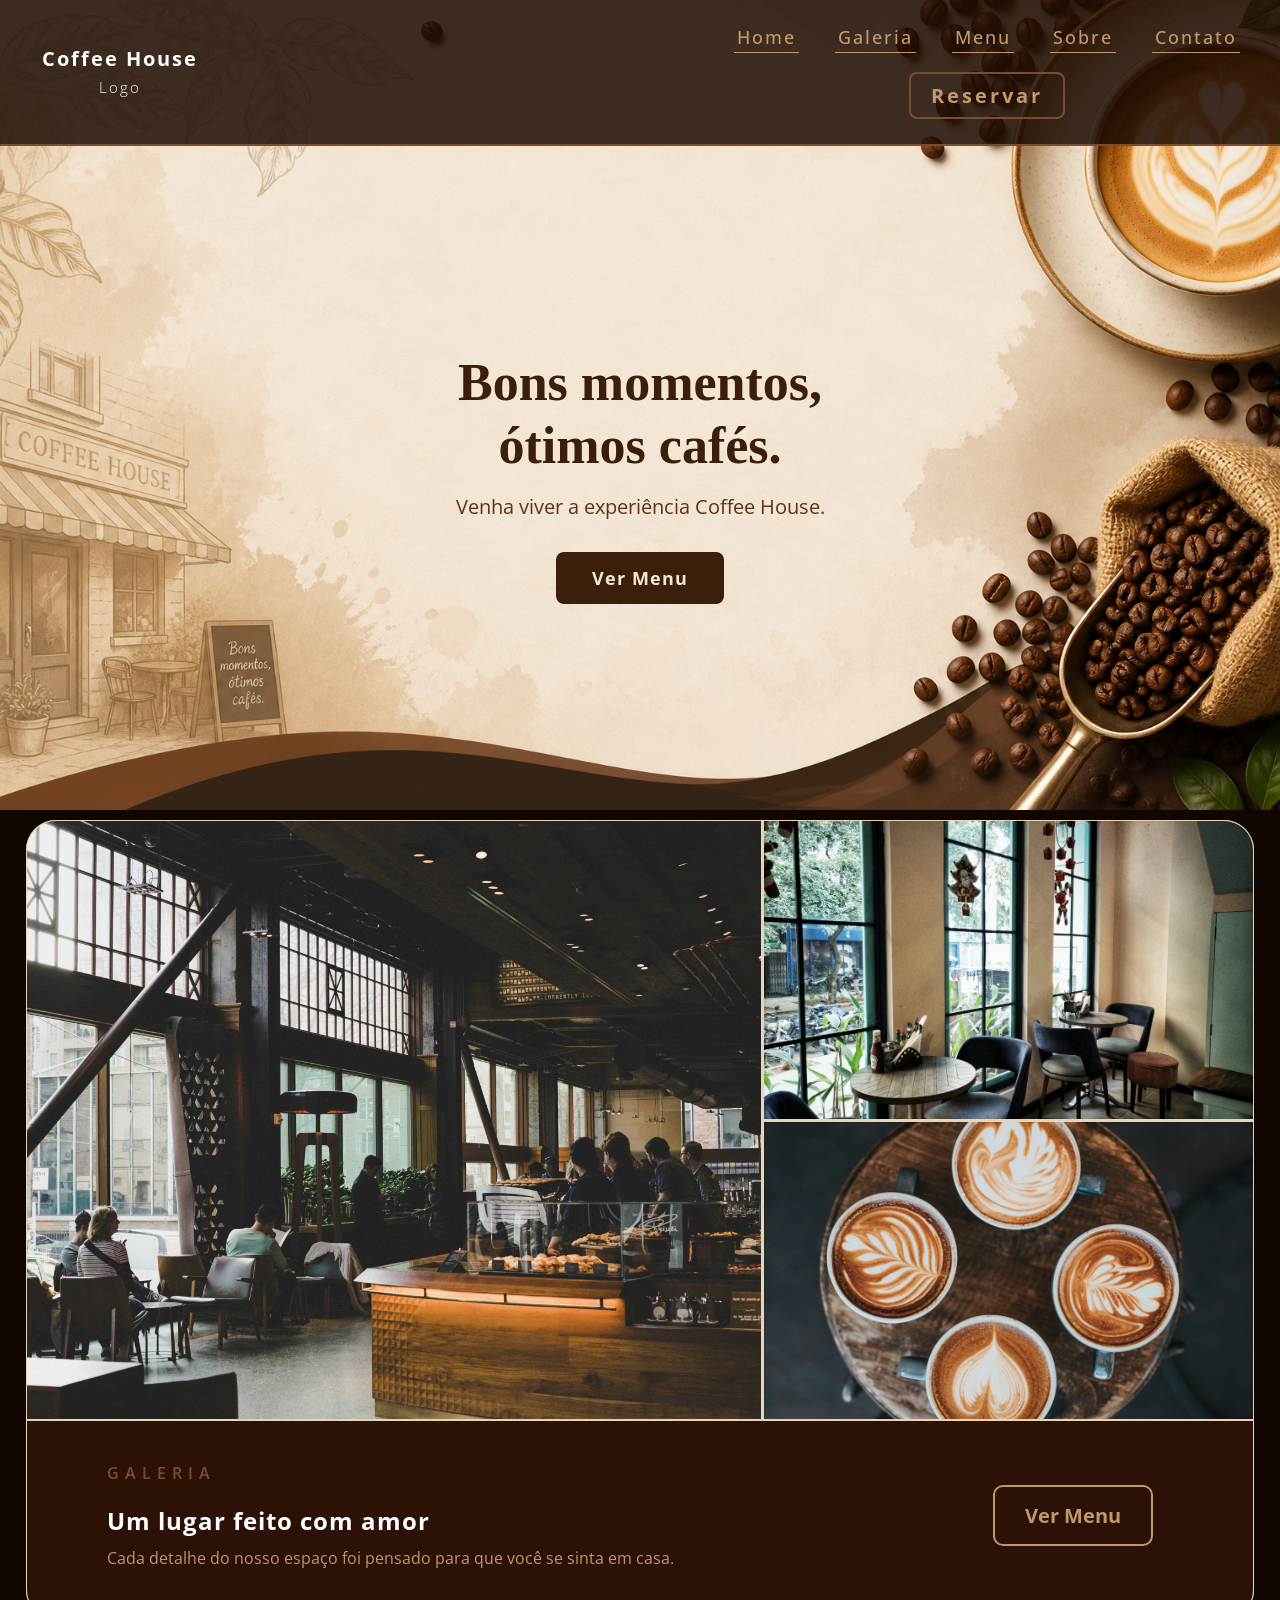
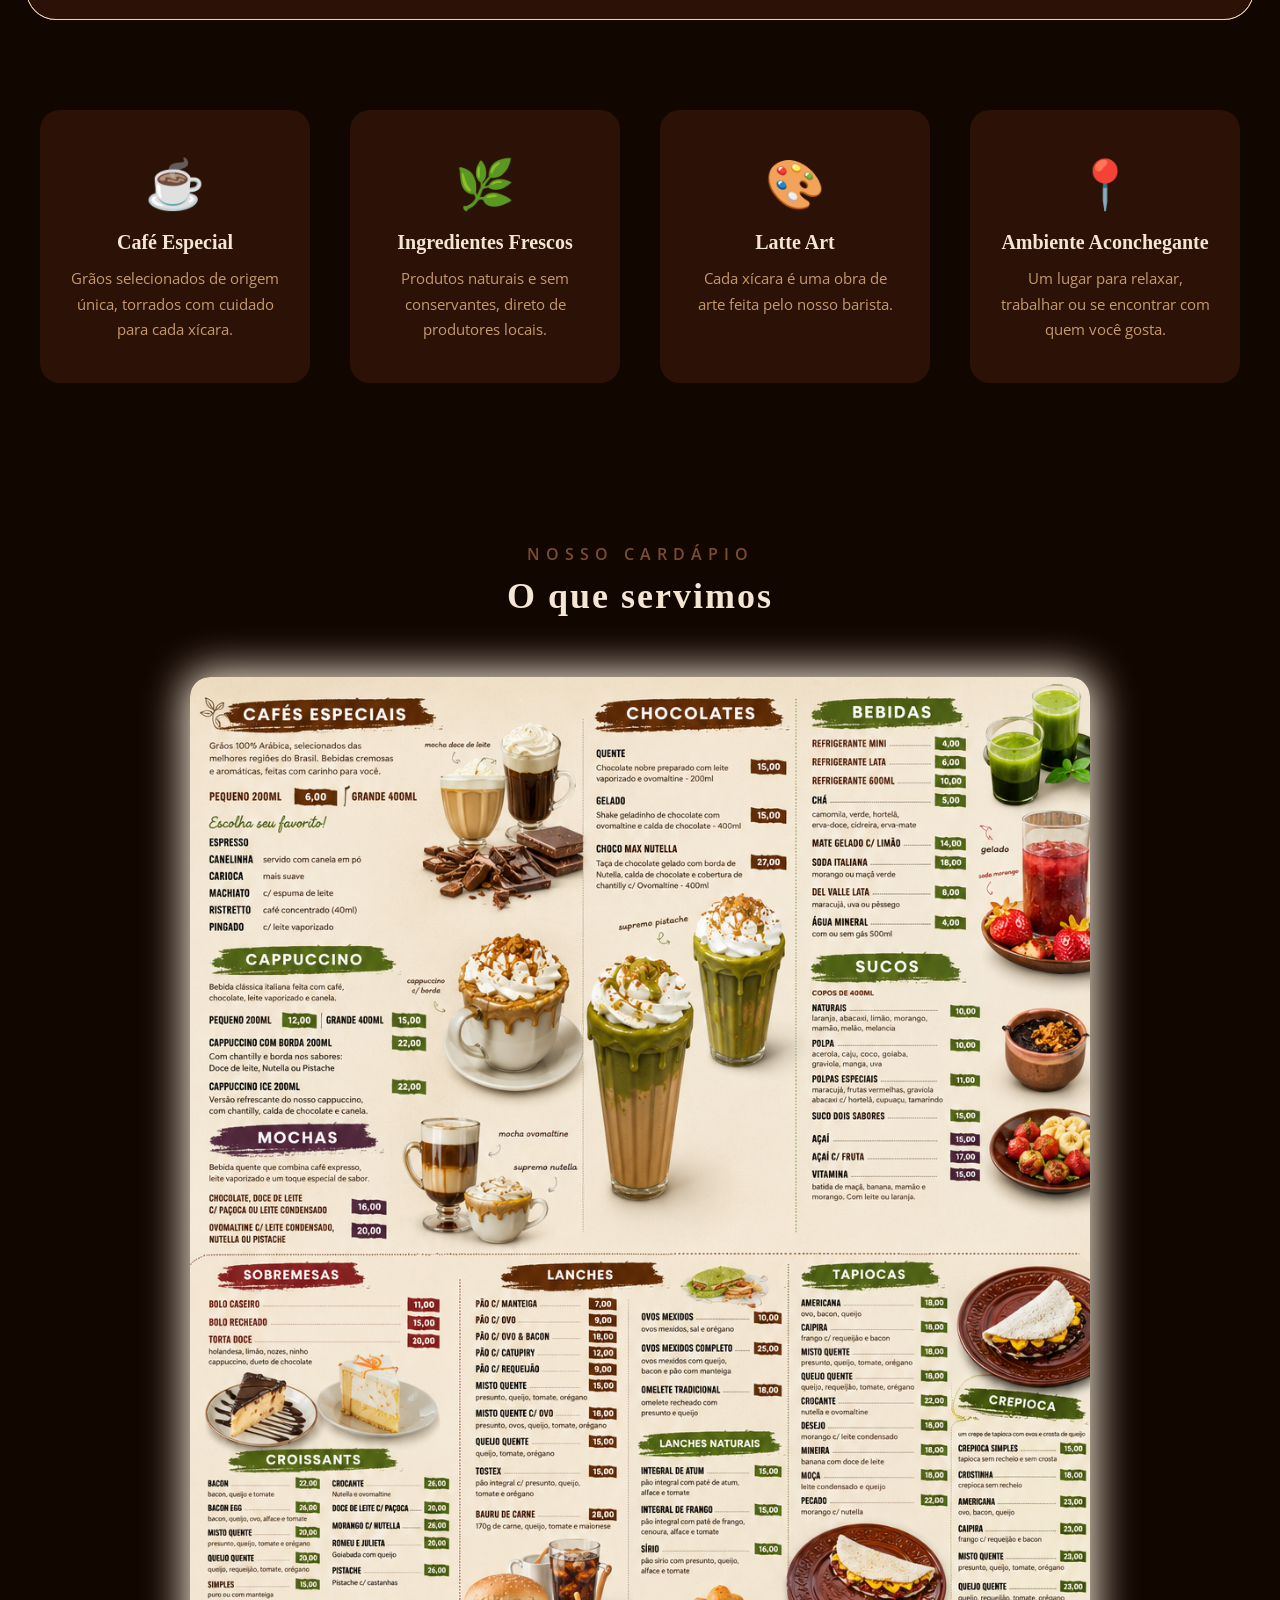
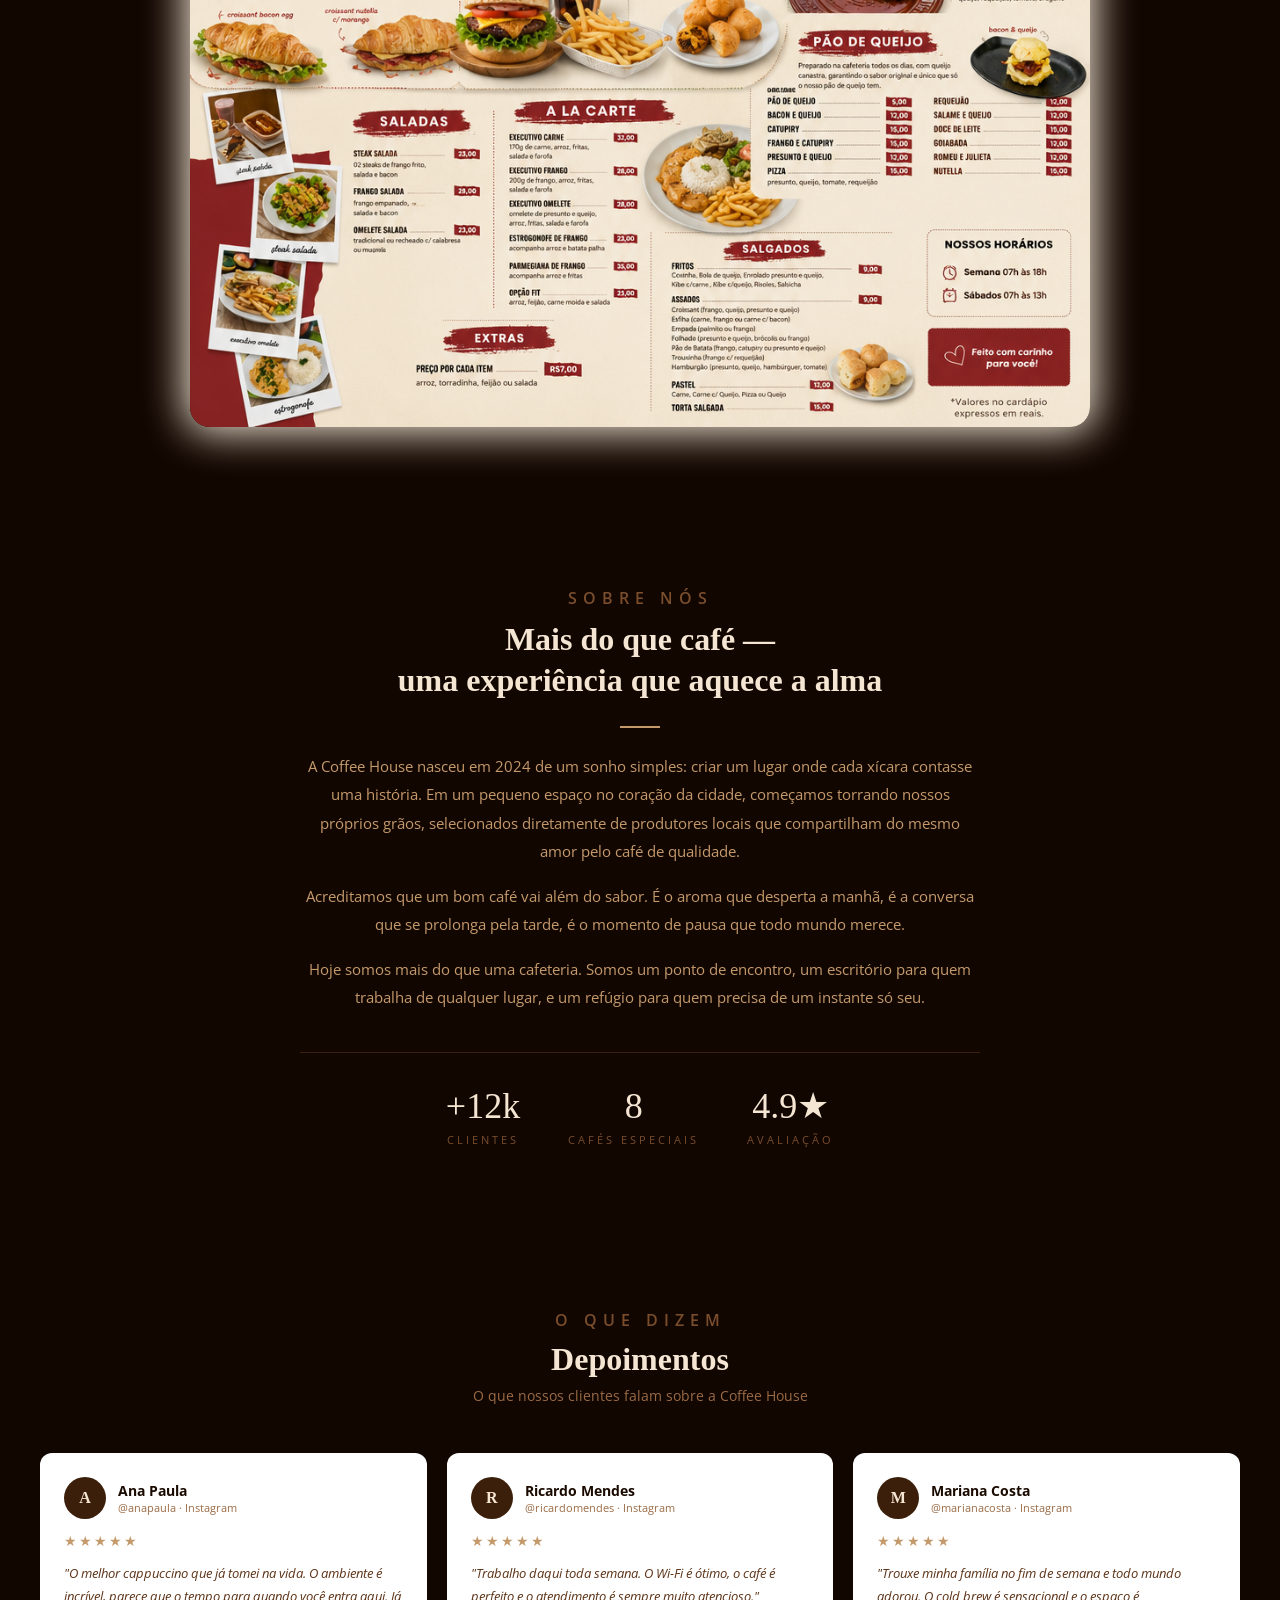
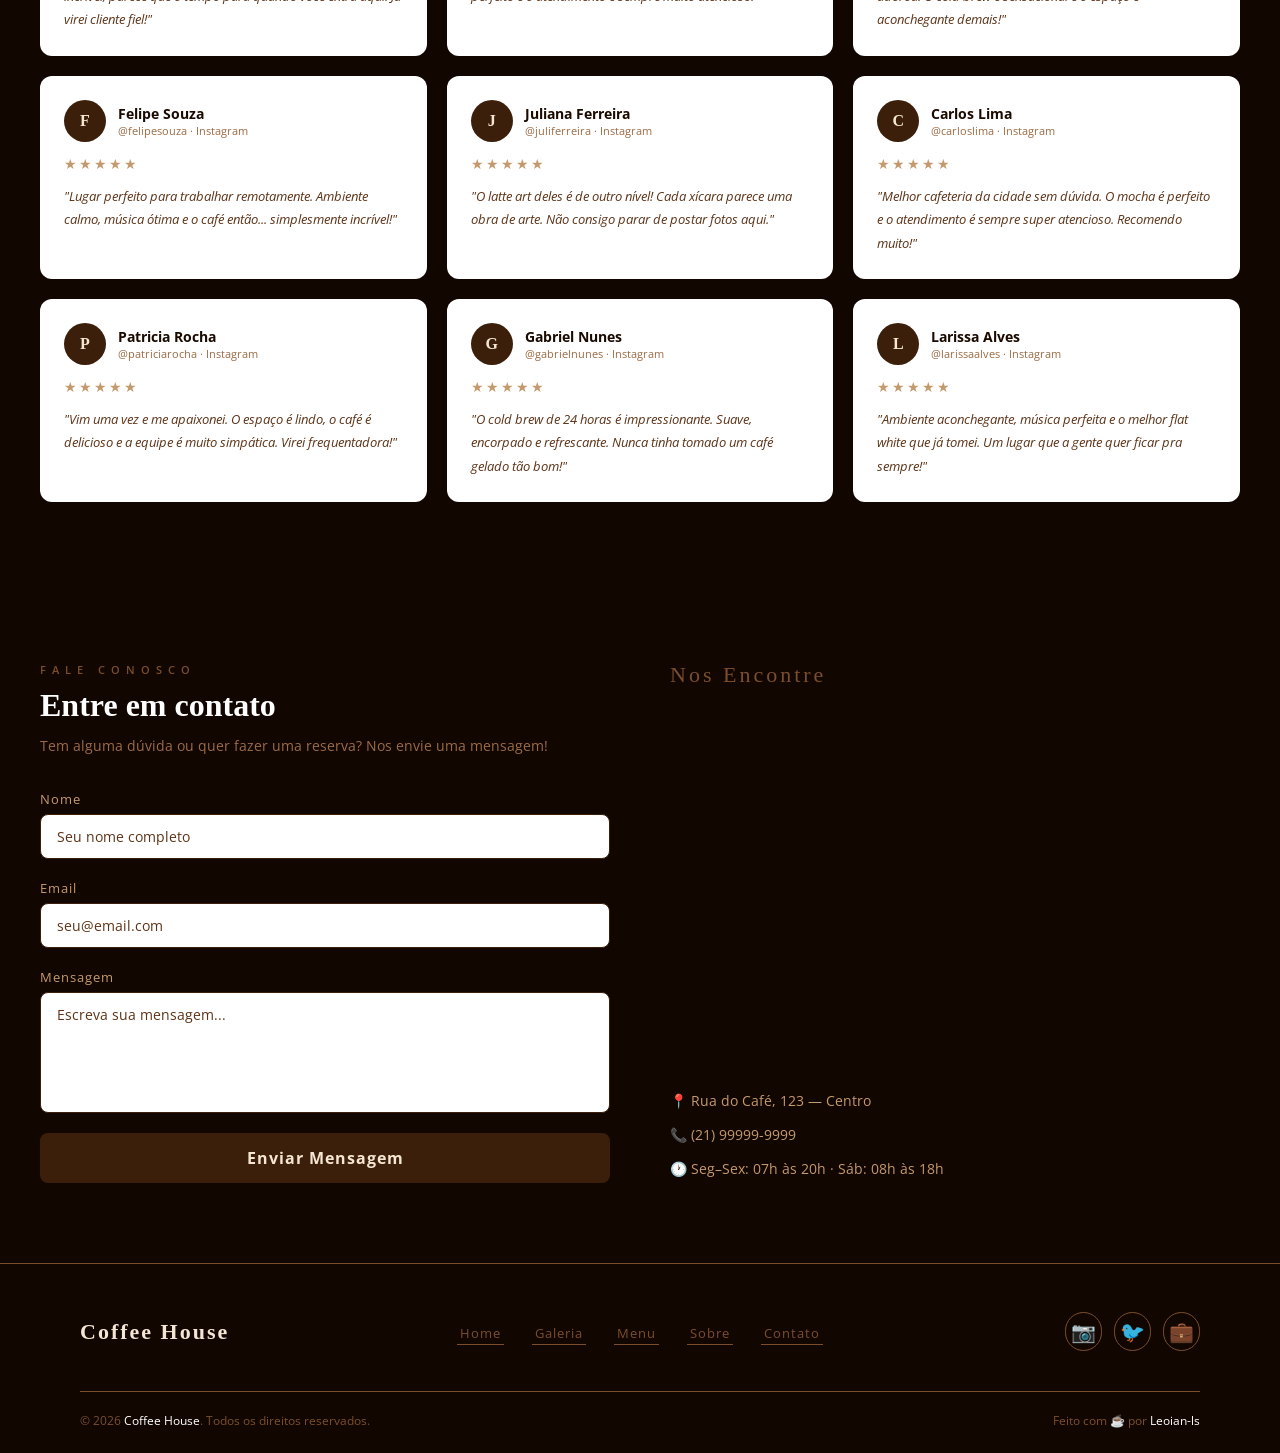
<file: index.html>
<!DOCTYPE html>
<html lang="pt-br">
    <head>
        <title>Landing Page Cafeteria</title>
        <meta charset="UTF-8">
        <meta name="viewport" content="width=device-width, initial-scale=1.0">
        <meta name="description" content="Conteúdo do meu site."/>
        <meta name="keywords" content="palavras,separadas,por,virgula"/>
        <meta name="author" content="Leonardo"/>
        <link rel="stylesheet" href="css/style.css">
        <link rel="preconnect" href="https://fonts.googleapis.com">
        <link rel="preconnect" href="https://fonts.gstatic.com" crossorigin>
        <link href="https://fonts.googleapis.com/css2?family=Open+Sans:ital,wght@0,300..800;1,300..800&display=swap" rel="stylesheet">
    </head>
    <body>
        <header>
            <nav>
                <div class="logo">
                    <p>Coffee House</p>
                    <span>Logo</span>
                </div>

                
                <div class="header-nav-btn">
                    <div>
                        <ul>
                            <li><a href="#">Home</a></li>
                            <li><a href="#ambience">Galeria</a></li>
                            <li><a href="#menu">Menu</a></li>
                            <li><a href="#about">Sobre</a></li>
                            <li><a href="#contact">Contato</a></li>
                        </ul>
                    </div>
                    <a href="reserva.html" class="btn-reservar">Reservar</a>
                </div>
                
            </nav>

            <div class="hero-content">
                <h1>Bons momentos,<br>ótimos cafés.</h1>
                <p>Venha viver a experiência Coffee House.</p>
                <a href="#menu" class="btn-ver-menu">Ver Menu</a>
            </div>
        </header>

        <section id="ambience">
            <div class="gallery-container">
                <div class="gallery-grid">
                    <div class="gallery-main">
                        <img src="assets/img/coffee-interior.jpg" alt="Interior principal">
                    </div>

                    <div class="gallery-side">
                        <img src="assets/img/coffee-ambience.jpg" alt="Foto 2">
                    </div>

                    <div class="gallery-side">
                        <img src="assets/img/coffee-art.jpg" alt="Foto 3">
                    </div>
                </div>

                <div class="info-bar">
                    <div class="info-text">
                        <span class="info-text-tag">GALERIA</span>
                        <h2>Um lugar feito com amor</h2>
                        <p>Cada detalhe do nosso espaço foi pensado para que você se sinta em casa.</p>
                    </div>
                    <a href="#menu" class="info-btn-ver-menu">Ver Menu</a>
                </div>
            </div>
        </section>

        <section id="differences">
            <div class="diff-container">
                <div class="card">
                    <span>☕</span>
                    <h3>Café Especial</h3>
                    <p>Grãos selecionados de origem única, torrados com cuidado para cada xícara.</p>
                </div>

                <div class="card">
                    <span>🌿</span>
                    <h3>Ingredientes Frescos</h3>
                    <p>Produtos naturais e sem conservantes, direto de produtores locais.</p>
                </div>
                
                <div class="card">
                    <span>🎨</span>
                    <h3>Latte Art</h3>
                    <p>Cada xícara é uma obra de arte feita pelo nosso barista.</p>
                </div>

                <div class="card">
                    <span>📍</span>
                    <h3>Ambiente Aconchegante</h3>
                    <p>Um lugar para relaxar, trabalhar ou se encontrar com quem você gosta.</p>
                </div>
            </div>
        </section>

        <section id="menu">
            <div class="diff-container">
                <p class="menu-tag">NOSSO CARDÁPIO</p>
                <h2>O que servimos</h2>
                <img src="assets/img/menu.png" alt="Cardápio Coffee House">
            </div>
        </section>

        <section id="about">
            <div class="about-overlay"></div>
            <div class="about-content">
                <span class="about-tag">SOBRE NÓS</span>
                <h2>Mais do que café —<br>uma experiência que aquece a alma</h2>
                <div class="about-divider"></div>
                <p>A Coffee House nasceu em 2024 de um sonho simples: criar um lugar onde cada xícara contasse uma história. Em um pequeno espaço no coração da cidade, começamos torrando nossos próprios grãos, selecionados diretamente de produtores locais que compartilham do mesmo amor pelo café de qualidade.</p>

                <p>Acreditamos que um bom café vai além do sabor. É o aroma que desperta a manhã, é a conversa que se prolonga pela tarde, é o momento de pausa que todo mundo merece.</p>
                
                <p>Hoje somos mais do que uma cafeteria. Somos um ponto de encontro, um escritório para quem trabalha de qualquer lugar, e um refúgio para quem precisa de um instante só seu.</p>
                <div class="about-stats">
                    <div>
                        <span class="stat-number">+12k</span>
                        <span class="stat-label">CLIENTES</span>
                    </div>

                    <div>
                        <span class="stat-number">8</span>
                        <span class="stat-label">CAFÉS ESPECIAIS</span>
                    </div>

                    <div>
                        <span class="stat-number">4.9★</span>
                        <span class="stat-label">AVALIAÇÃO</span>
                    </div>
                </div>
            </div>
        </section>

        <section id="testimonials">
            <div class="container">
                <span class="test-tag">O QUE DIZEM</span>
                <h2 class="test-title">Depoimentos</h2>
                <p class="test-sub">O que nossos clientes falam sobre a Coffee House</p>

                <div class="test-grid">
                    <div class="test-card">
                        <div class="test-card-header">
                            <div class="avatar">A</div>
                            <div>
                                <p class="author-name">Ana Paula</p>
                                <p class="author-handle">@anapaula · Instagram</p>
                            </div>
                        </div>
                        <span class="stars">★★★★★</span>
                        <p class="test-text">"O melhor cappuccino que já tomei na vida. O ambiente é incrível, parece que o tempo para quando você entra aqui. Já virei cliente fiel!"</p>
                    </div>

                    <div class="test-card">
                        <div class="test-card-header">
                            <div class="avatar">R</div>
                            <div>
                                <p class="author-name">Ricardo Mendes</p>
                                <p class="author-handle">@ricardomendes · Instagram</p>
                            </div>
                        </div>
                        <span class="stars">★★★★★</span>
                        <p class="test-text">"Trabalho daqui toda semana. O Wi-Fi é ótimo, o café é perfeito e o atendimento é sempre muito atencioso."</p>
                    </div>

                    <div class="test-card">
                        <div class="test-card-header">
                            <div class="avatar">M</div>
                            <div>
                                <p class="author-name">Mariana Costa</p>
                                <p class="author-handle">@marianacosta · Instagram</p>
                            </div>
                        </div>
                        <span class="stars">★★★★★</span>
                        <p class="test-text">"Trouxe minha família no fim de semana e todo mundo adorou. O cold brew é sensacional e o espaço é aconchegante demais!"</p>
                    </div>

                    <div class="test-card">
                        <div class="test-card-header">
                            <div class="avatar">F</div>
                            <div>
                                <p class="author-name">Felipe Souza</p>
                                <p class="author-handle">@felipesouza · Instagram</p>
                            </div>
                        </div>
                        <span class="stars">★★★★★</span>
                        <p class="test-text">"Lugar perfeito para trabalhar remotamente. Ambiente calmo, música ótima e o café então... simplesmente incrível!"</p>
                    </div>

                    <div class="test-card">
                        <div class="test-card-header">
                            <div class="avatar">J</div>
                            <div>
                                <p class="author-name">Juliana Ferreira</p>
                                <p class="author-handle">@juliferreira · Instagram</p>
                            </div>
                        </div>
                        <span class="stars">★★★★★</span>
                        <p class="test-text">"O latte art deles é de outro nível! Cada xícara parece uma obra de arte. Não consigo parar de postar fotos aqui."</p>
                    </div>

                    <div class="test-card">
                        <div class="test-card-header">
                            <div class="avatar">C</div>
                            <div>
                                <p class="author-name">Carlos Lima</p>
                                <p class="author-handle">@carloslima · Instagram</p>
                            </div>
                        </div>
                        <span class="stars">★★★★★</span>
                        <p class="test-text">"Melhor cafeteria da cidade sem dúvida. O mocha é perfeito e o atendimento é sempre super atencioso. Recomendo muito!"</p>
                    </div>

                    <div class="test-card">
                        <div class="test-card-header">
                            <div class="avatar">P</div>
                            <div>
                                <p class="author-name">Patricia Rocha</p>
                                <p class="author-handle">@patriciarocha · Instagram</p>
                            </div>
                        </div>
                        <span class="stars">★★★★★</span>
                        <p class="test-text">"Vim uma vez e me apaixonei. O espaço é lindo, o café é delicioso e a equipe é muito simpática. Virei frequentadora!"</p>
                    </div>

                    <div class="test-card">
                        <div class="test-card-header">
                            <div class="avatar">G</div>
                            <div>
                                <p class="author-name">Gabriel Nunes</p>
                                <p class="author-handle">@gabrielnunes · Instagram</p>
                            </div>
                        </div>
                        <span class="stars">★★★★★</span>
                        <p class="test-text">"O cold brew de 24 horas é impressionante. Suave, encorpado e refrescante. Nunca tinha tomado um café gelado tão bom!"</p>
                    </div>

                    <div class="test-card">
                        <div class="test-card-header">
                            <div class="avatar">L</div>
                            <div>
                                <p class="author-name">Larissa Alves</p>
                                <p class="author-handle">@larissaalves · Instagram</p>
                            </div>
                        </div>
                        <span class="stars">★★★★★</span>
                        <p class="test-text">"Ambiente aconchegante, música perfeita e o melhor flat white que já tomei. Um lugar que a gente quer ficar pra sempre!"</p>
                    </div>
                </div>
            </div>
        </section>

        <section id="contact">
            <div class="contact-container">
                <div class="contact-form">
                    <span class="contact-tag">FALE CONOSCO</span>
                    <h2>Entre em contato</h2>
                    <p>Tem alguma dúvida ou quer fazer uma reserva? Nos envie uma mensagem!</p>

                    <form>
                        <div class="form-group">
                            <label for="name">Nome</label>
                            <input type="text" id="name" placeholder="Seu nome completo">
                        </div>

                        <div class="form-group">
                            <label for="email">Email</label>
                            <input type="email" id="email" placeholder="seu@email.com">
                        </div>

                        <div class="form-group">
                            <label for="mensage">Mensagem</label>
                            <textarea id="mensage" rows="5" placeholder="Escreva sua mensagem..."></textarea>
                        </div>

                        <button type="submit" class="btn-send">Enviar Mensagem</button>
                    </form>
                </div>

                <div class="contact-map">
                    <p class="map-title">Nos Encontre</p>
                    <iframe src="https://www.google.com/maps/embed?pb=!1m14!1m12!1m3!1d10827.45301483419!2d-39.58949871091911!3d-16.369747800803346!2m3!1f0!2f0!3f0!3m2!1i1024!2i768!4f13.1!5e0!3m2!1spt-BR!2sbr!4v1778448190733!5m2!1spt-BR!2sbr" allowfullscreen="" loading="lazy" referrerpolicy="no-referrer-when-downgrade"></iframe>

                    <div class="contact-info">
                        <p>📍 Rua do Café, 123 — Centro</p>
                        <p>📞 (21) 99999-9999</p>
                        <p>🕐 Seg–Sex: 07h às 20h · Sáb: 08h às 18h</p>
                    </div>
                </div>
            </div>
        </section>

        <footer>
            <div class="footer-top">
                <p class="footer-logo">Coffee House</p>
                <ul class="footer-nav">
                    <li><a href="#">Home</a></li>
                    <li><a href="#ambience">Galeria</a></li>
                    <li><a href="#menu">Menu</a></li>
                    <li><a href="#about">Sobre</a></li>
                    <li><a href="#contact">Contato</a></li>
                </ul>

                <div class="footer-social">
                    <span>📷</span>
                    <span>🐦</span>
                    <span>💼</span>
                </div>
            </div>

            <hr class="footer-divider">

            <div class="footer-bottom">
                <p>© 2026 <span>Coffee House</span>. Todos os direitos reservados.</p>
                <p>Feito com ☕ por <span>Leoian-ls</span></p>
            </div>
        </footer>
    </body>
</html>
</file>
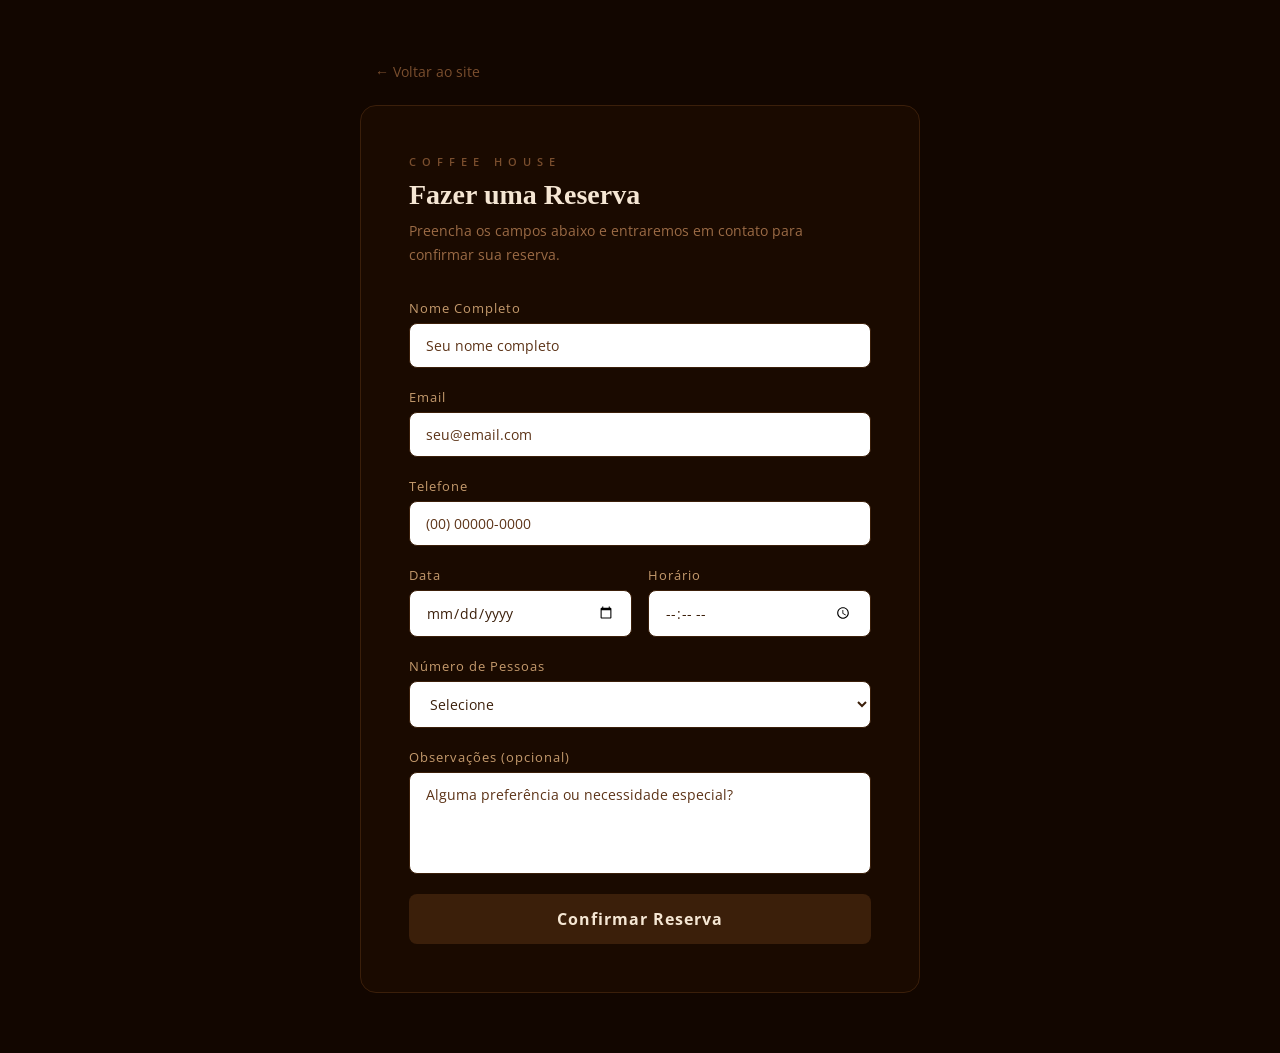
<file: reserva.html>
<!DOCTYPE html>
<html lang="pt-br">
    <head>
        <title>Reserva — Coffee House</title>
        <meta charset="UTF-8">
        <meta name="viewport" content="width=device-width, initial-scale=1.0">
        <link rel="stylesheet" href="css/style.css">
        <link rel="stylesheet" href="css/reserva.css">
        <link rel="preconnect" href="https://fonts.googleapis.com">
        <link rel="preconnect" href="https://fonts.gstatic.com" crossorigin>
        <link href="https://fonts.googleapis.com/css2?family=Open+Sans:ital,wght@0,300..800;1,300..800&display=swap" rel="stylesheet">
    </head>
    <body>
        <div class="reserva-page">
            <div class="btn-back-container">
                <a href="index.html" class="btn-back">← Voltar ao site</a>
            </div>

            <div class="reserva-card">
                <span class="reserva-tag">COFFEE HOUSE</span>
                <h1>Fazer uma Reserva</h1>
                <p>Preencha os campos abaixo e entraremos em contato para confirmar sua reserva.</p>

                <form class="reserva-form">
                    <div class="form-group">
                        <label for="name">Nome Completo</label>
                        <input type="text" id="name" placeholder="Seu nome completo">
                    </div>

                    <div class="form-group">
                        <label for="email">Email</label>
                        <input type="email" id="email" placeholder="seu@email.com">
                    </div>

                    <div class="form-group">
                        <label for="phone">Telefone</label>
                        <input type="tel" id="phone" placeholder="(00) 00000-0000">
                    </div>

                    <div class="form-row">
                        <div class="form-group">
                            <label for="date">Data</label>
                            <input type="date" id="date">
                        </div>

                        <div class="form-group form-time">
                            <label for="time">Horário</label>
                            <input type="time" id="time">
                        </div>
                    </div>

                    <div class="form-group">
                        <label for="people">Número de Pessoas</label>
                        <select id="people">
                            <option value="">Selecione</option>
                            <option value="1">1 pessoa</option>
                            <option value="2">2 pessoas</option>
                            <option value="3">3 pessoas</option>
                            <option value="4">4 pessoas</option>
                            <option value="5">5 ou mais pessoas</option>
                        </select>
                    </div>

                    <div class="form-group">
                        <label for="observations">Observações (opcional)</label>
                        <textarea id="observations" rows="4" placeholder="Alguma preferência ou necessidade especial?"></textarea>
                    </div>

                    <button type="submit" class="btn-send">Confirmar Reserva</button>
                </form>
            </div>
        </div>
    </body>
</html>
</file>
<file: css/style.css>
*{
    margin: 0;
    padding: 0;
    box-sizing: border-box;
    font-family: "Open Sans", sans-serif;
}

html, body{
    height: 100%;
    background-color: #120600;
    scroll-behavior: smooth;
}

/* ===== HEADER, NAVIGATION ===== */
header{
    display: flex;
    flex-direction: column;
    width: 100%;
    height: 90vh;
    background-image: url(../assets/img/bg-coffee.png);
    background-size: 100% 100%;
    background-position: center;
}

nav{
    display: flex;
    justify-content: space-between;
    align-items: center;
    padding: 10px 40px;
    height: auto;
    background-color: rgba(30, 12, 4, 0.85);
    border-bottom: 2px solid #7A4E2D;
}

.logo{
    width: 160px;
    text-align: center;
    color: white;
    font-size: 20px;
    font-weight: bold;
    letter-spacing: 2px;
}

.logo span{
    font-size: 15px;
    font-weight: 200;
}


nav ul{
    list-style: none;
    display: flex;
    gap: 36px;
    margin-top: 15px;
}

nav ul li a{
    text-decoration: none;
    font-size: 18px;
    color: #C49A6C;
    letter-spacing: 2px;
    font-weight: 500;
    transition: 0.3s ease;
    border-bottom: 1px solid #c49a6c;
    padding: 3px;
}

nav ul li a:active{
    color: #F5E6D3;
    font-weight: bold;
    border-bottom: 1px solid #C49A6C;
    padding-bottom: 2px;
}

nav ul li a:hover{
    color: #F5E6D3;
    border-bottom: 1px solid white;
    box-shadow: 0 8px 6px -8px rgba(255, 255, 255, 0.5);
}

.header-nav-btn {
    display: flex;
    flex-direction: column;
    align-items: flex-end;
    gap: 8px;
}

.btn-reservar{
    align-self: center;
    text-decoration: none;
    font-size: 20px;
    font-weight: 700;
    color: #C49A6C;
    letter-spacing: 3px;
    border: 2px solid #7A4E2D;
    padding: 8px 20px;
    margin: 15px 0;
    border-radius: 8px;
    transition: 0.3s ease;
    
}

.btn-reservar:hover{
    color: #F5E6D3;
    border-color: #C49A6C;
}

.hero-content{
    flex: 1;
    display: flex;
    flex-direction: column;
    justify-content: center;
    align-items: center;
    text-align: center;
    max-width: 100%;
    padding: clamp(20px, 7vw, 60px);
}

.hero-content h1{
    font-size: clamp(28px, 7vw, 52px);
    color: #3B1F0A;
    line-height: 1.2;
    margin-bottom: 16px;
    font-family: Georgia, serif;
}

.hero-content p{
    font-size: clamp(14px, 2.8vw, 20px);
    color: #5C3317;
    margin-bottom: clamp(16px, 3vw, 32px);
}

.btn-ver-menu{
    display: inline-block;
    background-color: #3B1F0A;
    color: #F5E6D3;
    text-decoration: none;
    padding: clamp(10px, 2vw, 14px) clamp(20px, 4vw, 36px);
    border-radius: 8px;
    font-size: clamp(14px, 2.5vw, 18px);
    font-weight: bold;
    letter-spacing: 1px;
    transition: 0.2s ease;
}

.btn-ver-menu:hover{
    background: #3B1F0A;
    background: linear-gradient(90deg, 
    rgba(59, 31, 10, 1) 0%, 
    rgba(133, 83, 45, 1) 50%, 
    rgba(59, 31, 10, 1) 100%);
    outline: 2px solid #9e6a43;
    outline-offset: -4px;
}

/* ===== GALLERY ===== */
#ambience{
    background-color: #120600;
    margin: 10px 2%;
}

.gallery-container{
    max-width: 1280px;
    margin: 0 auto;
    width: 100%;
    height: 800px;
    border-radius: 30px;
    background-color: #E8D5B7;
}

.gallery-grid{
    display: grid;
    grid-template-columns: 3fr 2fr;
    grid-template-rows: 1fr 1fr;
    gap: 3px;
    height: 75%;
    overflow: hidden;
    border: 1px solid #E8D5B7;
    border-top-left-radius: 30px;
    border-top-right-radius: 30px;
}

.gallery-main{
    grid-row: 1 / 3;
}

.gallery-main,
.gallery-side{
    overflow: hidden;
    min-height: 0;
    min-width: 0;
}

.gallery-main img,
.gallery-side img{
    width: 100%;
    height: 100%;
    object-fit: cover;
    display: block;
}

.info-bar{
    display: flex;
    align-items: center;
    justify-content: space-between;
    background: #2c1206;
    padding: 30px 0 40px 80px;
    gap: 1rem;
    height: 25%;
    border: 1px solid #E8D5B7;
    border-bottom-left-radius: 30px;
    border-bottom-right-radius: 30px;
}

.info-text-tag{
    color: #7A4E2D;
    letter-spacing: 6px;
    font-weight: 600;
}

div.info-text h2{
    color: white;
    letter-spacing: 1px;
    margin: 20px 0 10px 0;
}

div.info-text p{
    color: #C1976A;
    padding-right: 80px;
}

.info-btn-ver-menu{
    white-space: nowrap;
    color: #C1976A;
    font-size: 20px;
    font-weight: 700;
    padding: 15px 30px;
    margin-right: 100px;
    border: 2px solid #C1976A;
    border-radius: 10px;
    text-decoration: none;
    transition: 0.3s ease;
}

.info-btn-ver-menu:hover{
    color: #ffd3a4;
    border: 2px solid #ffd3a4;
}

/* ===== DIFFERENCES ===== */
#differences{
    background-color: #120600;
    padding: 80px 40px;
}

#differences .diff-container{
    display: flex;
    gap: 40px;
    justify-content: center;
}

.card{
    display: flex;
    flex-direction: column;
    align-items: center;
    text-align: center;
    background-color: #2C1206;
    border-radius: 20px;
    padding: 40px 30px;
    flex: 1;
    max-width: 320px;
    transition: transform 0.3s;
}

.card:hover{
    transform: translateY(-8px);
}

.card span{
    font-size: 48px;
    margin-bottom: 16px;
}

.card h3{
    font-size: 20px;
    color: #F5E6D3;
    margin-bottom: 12px;
    font-family: Georgia, serif;
}

.card p{
    font-size: 15px;
    color: #C49A6C;
    line-height: 1.7;
}

/* ===== MENU ===== */
#menu{
    background-color: #120600;
    padding: 80px 40px;
    text-align: center;
}

#menu .menu-tag{
    font-size: 16px;
    color: #7A4E2D;
    letter-spacing: 6px;
    font-weight: 600;
    display: block;
    margin-bottom: 10px;
}

#menu h2{
    font-family: Georgia, serif;
    font-size: 36px;
    letter-spacing: 2px;
    color: #F5E6D3;
    margin-bottom: 60px;
}

#menu img{
    width: 100%;
    max-width: 900px;
    border-radius: 20px;
    box-shadow: 0 0 40px 5px #f5ead7;
    display: block;
    margin: 0 auto;
}

/* ===== ABOUT ===== */
#about{
    position: relative;
    padding: 80px 60px;
    text-align: center;
    overflow: hidden;
}

.about-overlay{
    position: absolute;
    inset: 0;
    background: #120600;
}

.about-content{
    position: relative;
    z-index: 1;
    max-width: 680px;
    margin: 0 auto;
}

.about-tag{
    font-size: 16px;
    color: #7A4E2D;
    letter-spacing: 6px;
    font-weight: 600;
    display: block;
    margin-bottom: 10px;
}

.about-content h2{
    font-family: Georgia, serif;
    font-size: 32px;
    color: #F5E6D3;
    margin-bottom: 24px;
    line-height: 1.3;
}

.about-divider{
    width: 40px;
    height: 2px;
    background: #C49A6C;
    margin: 0 auto 24px;
}

.about-content p{
    font-size: 15px;
    color: #C49A6C;
    line-height: 1.9;
    margin-bottom: 16px;
}

.about-stats{
    display: flex;
    justify-content: center;
    gap: 48px;
    margin-top: 40px;
    padding-top: 32px;
    border-top: 1px solid #3B1F0A;
}

.stat-number{
    font-family: Georgia, serif;
    font-size: 36px;
    color: #F5E6D3;
    display: block;
}

.stat-label{
    font-size: 11px;
    color: #7A4E2D;
    letter-spacing: 3px;
}

/* ===== TESTIMONIALS ===== */
#testimonials{
    background-color: #120600;
    padding: 80px 40px;
    text-align: center;
}

.test-tag{
    font-size: 16px;
    color: #7A4E2D;
    letter-spacing: 6px;
    font-weight: 600;
    display: block;
    margin-bottom: 10px;
}

.test-title{
    font-family: Georgia, serif;
    font-size: 32px;
    color: #F5E6D3;
    margin-bottom: 8px;
}

.test-sub{
    font-size: 14px;
    color: #9B6B45;
    margin-bottom: 48px;
}

.test-grid{
    display: grid;
    grid-template-columns: repeat(3, 1fr);
    gap: 20px;
}

.test-card{
    background: #ffffff;
    border-radius: 12px;
    padding: 24px;
    text-align: left;
    display: flex;
    flex-direction: column;
    gap: 12px;
}

.test-card-header{
    display: flex;
    align-items: center;
    gap: 12px;
}

.avatar{
    width: 42px;
    height: 42px;
    border-radius: 50%;
    background: #3B1F0A;
    display: flex;
    align-items: center;
    justify-content: center;
    font-size: 16px;
    color: #F5E6D3;
    font-family: Georgia, serif;
    font-weight: bold;
    flex-shrink: 0;
}

.author-name{
    font-size: 14px;
    color: #1a0a00;
    font-weight: 700;
}

.author-handle{
    font-size: 11px;
    color: #9B6B45;
}

.stars{
    color: #C49A6C;
    font-size: 14px;
    letter-spacing: 2px;
}

.test-text{
    font-size: 13px;
    color: #5C3317;
    line-height: 1.8;
    font-style: italic;
}

/* ===== CONTACT ===== */
#contact{
    background-color: #120600;
    padding: 80px 40px;
}

.contact-container{
    max-width: 1280px;
    margin: 0 auto;
    display: grid;
    grid-template-columns: 1fr 1fr;
    gap: 60px;
    align-items: start;
}

.contact-tag{
    font-size: 11px;
    color: #7A4E2D;
    letter-spacing: 6px;
    font-weight: 600;
    display: block;
    margin-bottom: 10px;
}

.contact-form h2{
    font-family: Georgia, serif;
    font-size: 32px;
    color: white;
    margin-bottom: 10px;
}

.contact-form > p{
    font-size: 14px;
    color: #9B6B45;
    margin-bottom: 32px;
    line-height: 1.7;
}

.form-group{
    display: flex;
    flex-direction: column;
    gap: 6px;
    margin-bottom: 20px;
}

.form-group label{
    font-size: 13px;
    color: #C49A6C;
    letter-spacing: 1px;
}

.form-group input,
.form-group textarea{
    background: white;
    border: 1px solid #3B1F0A;
    border-radius: 8px;
    padding: 12px 16px;
    font-size: 14px;
    cursor: text;
    color: #3B1F0A;
    outline: none;
    transition: border 0.3s;
    font-family: "Open Sans", sans-serif;
    resize: none;
}

.form-group input::placeholder,
.form-group textarea::placeholder{
    color: #5C3317;
}

.form-group input:focus,
.form-group textarea:focus{
    border-color: #7A4E2D;
}

.btn-send{
    width: 100%;
    background: #3B1F0A;
    color: #F5E6D3;
    border: none;
    padding: 14px;
    border-radius: 8px;
    font-size: 16px;
    font-weight: 700;
    letter-spacing: 1px;
    cursor: pointer;
    transition: 0.3s ease;
}

.btn-send:hover{
    background: linear-gradient(90deg,
        rgba(59, 31, 10, 1) 0%,
        rgba(133, 83, 45, 1) 50%,
        rgba(59, 31, 10, 1) 100%);
}

.contact-map iframe{
    width: 100%;
    height: 360px;
    border-radius: 12px;
    border: none;
    margin-bottom: 20px;
}

.map-title{
    font-family: Georgia, serif;
    font-size: 22px;
    color: #7A4E2D;
    margin-bottom: 16px;
    letter-spacing: 3px;
}

.contact-info{
    display: flex;
    flex-direction: column;
    gap: 10px;
}

.contact-info p{
    font-size: 14px;
    color: #C49A6C;
    line-height: 1.7;
}

/* ===== FOOTER ===== */
footer{
    background: #120600;
    padding: 48px 80px 24px;
    border-top: 1px solid #7A4E2D;
}

.footer-top{
    display: flex;
    justify-content: space-between;
    align-items: center;
    margin-bottom: 40px;
}

.footer-logo{
    font-family: Georgia, serif;
    font-size: 22px;
    color: #F5E6D3;
    font-weight: 700;
    letter-spacing: 2px;
}

.footer-nav{
    list-style: none;
    display: flex;
    gap: 28px;
    justify-content: center;
    flex-wrap: wrap;
}

.footer-nav li a{
    font-size: 13px;
    color: #7A4E2D;
    text-decoration: none;
    letter-spacing: 1px;
    transition: color 0.3s;
    padding: 2px 3px;
    border-bottom: 1px solid #7A4E2D;
}

.footer-nav li a:hover{
    color: #C49A6C;
    border-bottom: 1px solid white;
    box-shadow: 0 10px 8px -8px rgba(255, 255, 255, 0.5);
}

.footer-social{
    display: flex;
    gap: 12px;
    font-size: 20px;
    cursor: pointer;
}

.footer-social span:first-child{
    margin-left: 15px;
}

.footer-social span{
    padding: 5px;
    border: 1.5px solid #7a4f2d;
    border-radius: 50px;
}

.footer-social span:hover{
    border: 1.5px solid white;
    box-shadow: 0 0 10px 1px white;
}

.footer-divider{
    border: none;
    border-top: 1px solid #7a4f2d;
    margin-bottom: 20px;
}

.footer-bottom{
    display: flex;
    justify-content: space-between;
    align-items: center;
}

.footer-bottom p{
    font-size: 12px;
    color: #7a4f2d;
}

.footer-bottom p span{
    color: white;
}

/* ===== MEDIA QUERY ===== */

@media (max-width: 950px){
    #differences .diff-container{
        display: grid;
        grid-template-columns: repeat(2, 1fr);
    }

    .card{
        flex: unset;
        max-width: 100%;
    }
}

@media (max-width: 800px){
    .btn-reservar{
        margin-right: 10px;
    }

    .footer-top{
        text-align: center;
        flex-direction: column;
    }

    .footer-nav, .footer-social{
        margin-top: 20px;
    }

    .footer-divider{
        margin-top: -20px;
    }
}


@media (max-width: 760px){
    nav ul{
        gap: 12px;
    }
    
    nav ul li a{
        font-size: 13px;
    }
    
    .btn-reservar{
        font-size: 13px;
        padding: 6px 14px;
        margin-right: 60px;
        margin: 15px auto;
    }
}

@media (max-width: 750px){
    .gallery-container{
        height: auto;
    }

    .info-bar{
        flex-direction: column;
        align-items: center;
        text-align: center;
        height: auto;
        padding: 30px 20px; 
    }

    div.info-text p{
        padding-right: 0; 
    }

    .info-btn-ver-menu{
        margin: 20px 0;
    }

    .test-grid{
        grid-template-columns: repeat(2, 1fr);
    }

    .contact-container {
        grid-template-columns: 1fr;
    }
}

@media (max-width: 630px){
    nav{
        flex-direction: column;
    }

    nav ul{
        justify-content: center;
        flex-wrap: wrap;
        font-size: 13px;
        margin-bottom: 10px;
    }

    .btn-reservar{
        margin: 15px auto;
    }

    .hero-content{
        font-size: 10px;
    }

    .about-stats{
        justify-content: center;
        flex-wrap: wrap;
    }
}

@media (max-width: 470px){
    #differences .diff-container{
        grid-template-columns: 1fr;
    }

    .test-grid{
        grid-template-columns: 1fr;
    }
}
</file>
<file: css/reserva.css>
.reserva-page{
    min-height: 100vh;
    background-color: #120600;
    display: flex;
    flex-direction: column;
    align-items: center;
    justify-content: center;
    padding: 60px 20px;
}

.btn-back-container{
    width: 95%;
    max-width: 530px;
    margin-bottom: 23px;
}

.btn-back{
    text-decoration: none;
    font-size: 14px;
    color: #7A4E2D;
    transition: color 0.3s;
}

.btn-back:hover{
    color: #C49A6C;
}

.reserva-card{
    background: #1A0A00;
    border: 1px solid #3B1F0A;
    border-radius: 16px;
    padding: 48px;
    width: 100%;
    max-width: 560px;
}

.reserva-tag{
    font-size: 11px;
    color: #7A4E2D;
    letter-spacing: 6px;
    font-weight: 600;
    display: block;
    margin-bottom: 10px;
}

.reserva-card h1{
    font-family: Georgia, serif;
    font-size: 28px;
    color: #F5E6D3;
    margin-bottom: 8px;
}

.reserva-card > p{
    font-size: 14px;
    color: #9B6B45;
    margin-bottom: 32px;
    line-height: 1.7;
}

.form-row{
    display: grid;
    grid-template-columns: 1fr 1fr;
    gap: 16px;
}

.form-group select{
    background: white;
    border: 1px solid #3B1F0A;
    border-radius: 8px;
    padding: 12px 16px;
    font-size: 14px;
    color: #3B1F0A;
    outline: none;
    cursor: pointer;
    transition: border 0.3s;
    font-family: "Open Sans", sans-serif;
    width: 100%;
}

.form-group select:focus{
    border-color: #7A4E2D;
}

@media (max-width: 430px){
    .form-row{
        display: flex;
        flex-direction: column;
        margin-top: -5px;
    }

    .form-time{
        margin-top: -20px;
    }
}
</file>
